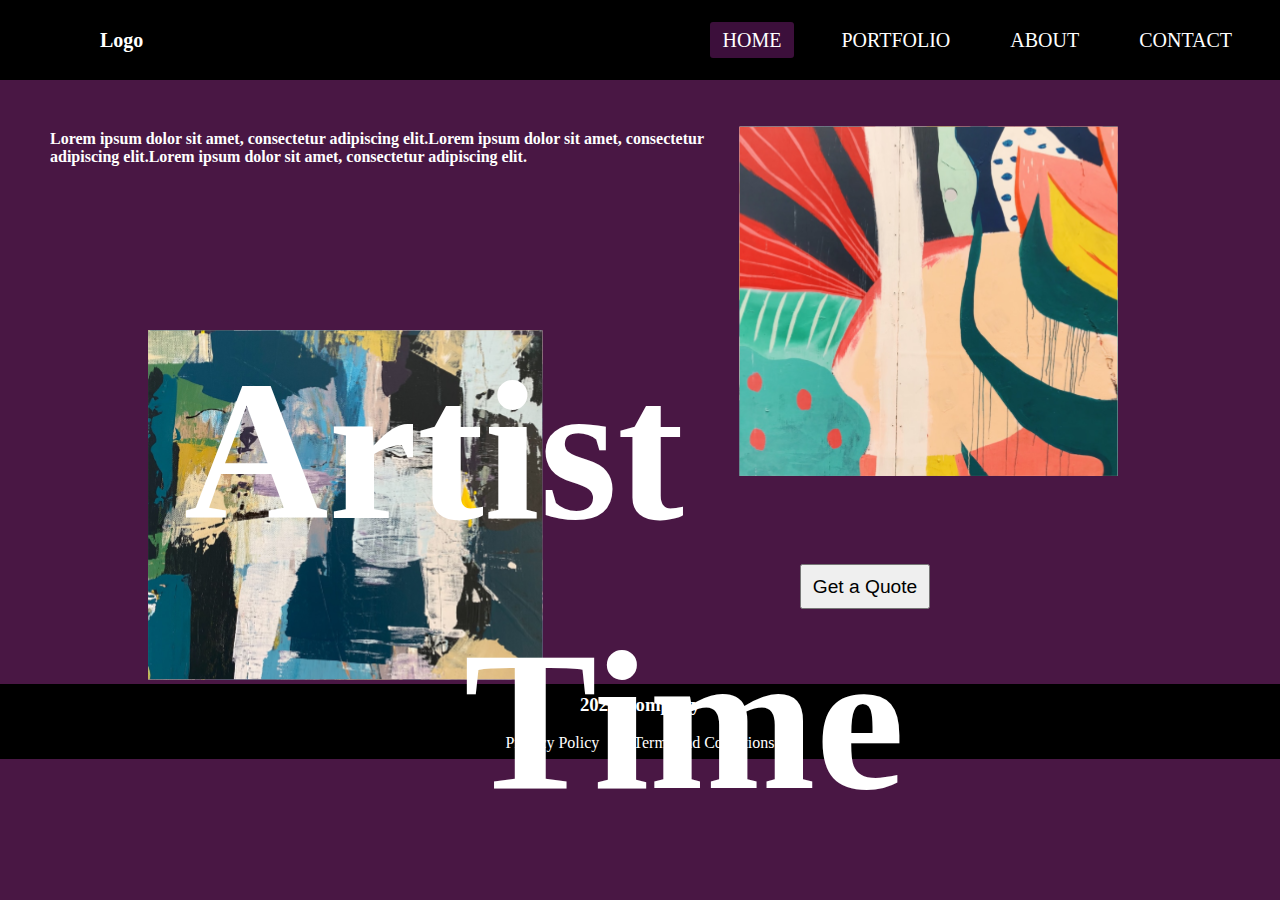
<file: index.html>
<!DOCTYPE html>
<html lang="en">
    <head>
        <meta charset="UTF-8">
        <title>Home</title>
        <link rel="stylesheet" href="style.css">
    </head>
    <body>
        <!--navbar-->
        <nav>
            <label class="logo">Logo</label>
            <ul>
                <li><a class="active" href="index.html">Home</a></li>
                <li><a href="portfolio.html">Portfolio</a></li>
                <li><a href="about.html">About</a></li>
                <li><a href="contact.html">Contact</a></li>
                
            </ul>
        </nav>
        <!--home-->
        <div>
        <div class="txtl">
            <h4>Lorem ipsum dolor sit amet, consectetur adipiscing elit.Lorem ipsum dolor sit amet, consectetur adipiscing elit.Lorem ipsum dolor sit amet, consectetur adipiscing elit.</h4>
        </div>
            <div class="j">
                <div class="artist">
                    <h1>Artist</h1>
                </div>
                <div class="time">
                    <h1>Time</h1>
                </div>
            </div>
            <div class="pic1"><img src="images/home1.svg" alt="home1" width="500" height="350"></div>
            <div class="pic2"><img src="images/home2.svg" alt="home2" width="500" height="350"></div>
            <button class="button">Get a Quote</button>
        </div>
        <!--footer-->
        <footer class="footerc">
            <h3>2022 Company</h3>
            <br>
            <ul>
                <li><a href="#privacy" style="color: white;">Privacy Policy </a></li>
                <li><a href="#terms" style="color: white;"> Terms and Conditions</a></li>
            </ul>
        </footer>

    </body>
</html>
</file>
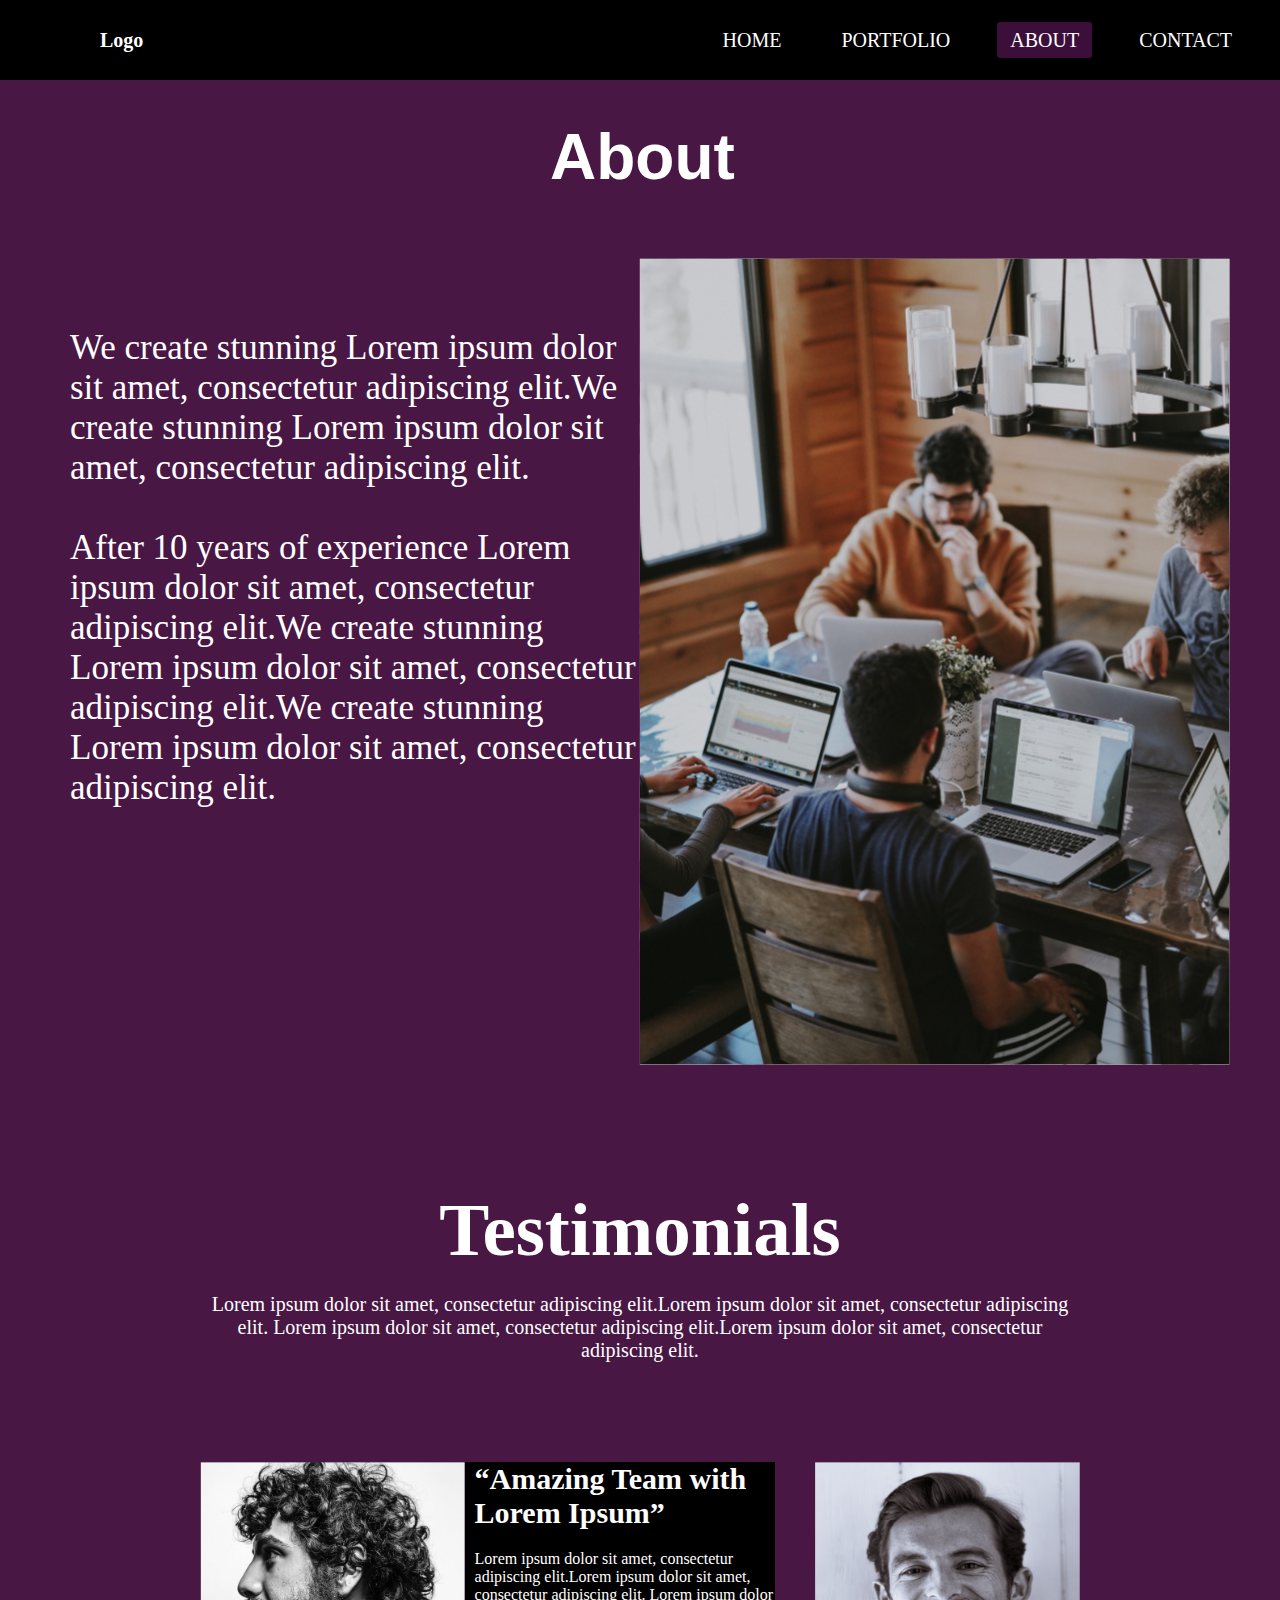
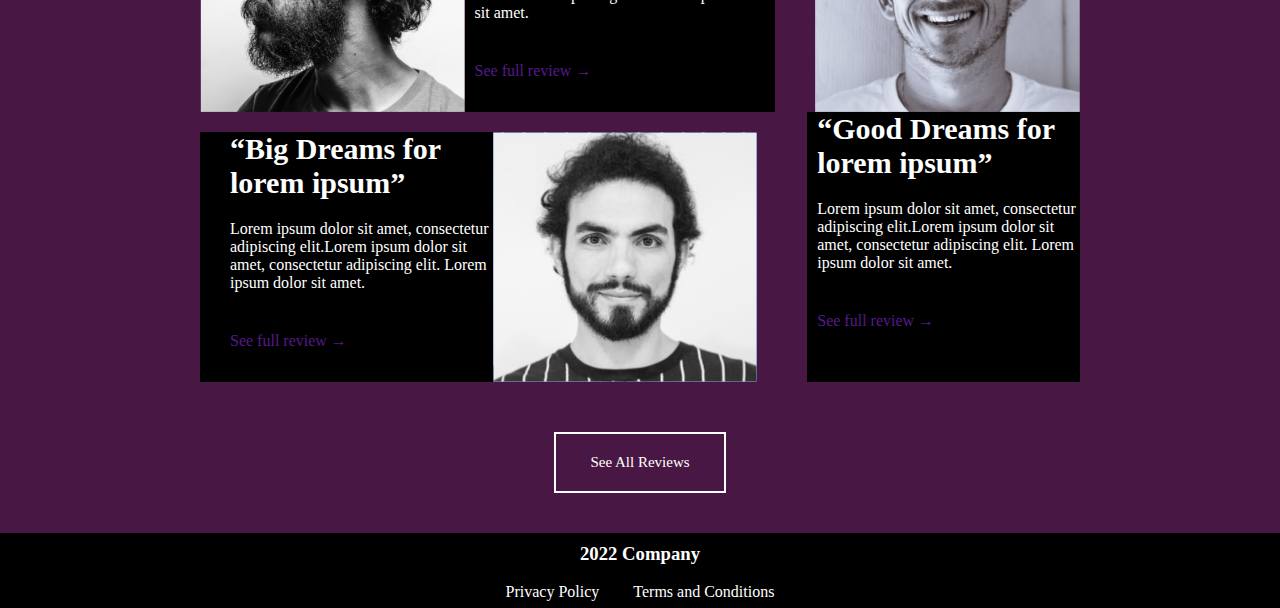
<file: about.html>
<!DOCTYPE html>
<html lang="en">
    <head>
        <meta charset="UTF-8">
        <title>About Us</title>
        <link rel="stylesheet" href="style.css">
    </head>
    <body>
        <!--navbar-->
        <nav>
            <label class="logo">Logo</label>
            <ul>
                <li><a href="index.html">Home</a></li>
                <li><a href="portfolio.html">Portfolio</a></li>
                <li><a class="active" href="about.html">About</a></li>
                <li><a href="contact.html">Contact</a></li>
                
            </ul>
        </nav>
        <!--home-->
        <div class="p">
            <h1>About</h1>
        </div>
        <div class="u">
            <div class="tt">
                <p>We create stunning Lorem ipsum dolor sit amet, consectetur adipiscing elit.We create stunning Lorem ipsum dolor sit amet, consectetur adipiscing elit.
                </p><br>
               <p> After 10 years of experience Lorem ipsum dolor sit amet, consectetur adipiscing elit.We create stunning Lorem ipsum dolor sit amet, consectetur adipiscing elit.We create stunning Lorem ipsum dolor sit amet, consectetur adipiscing elit.</p>
            </div>
            <div class="im">
                <img src="images/rectangle-7.svg " alt="about">
            </div>
        
        </div> 
        <br>
    
        <section class="test">
            <div class="mls">
                <h2>Testimonials</h2>
            </div>
            <div class="ts">
                <p>Lorem ipsum dolor sit amet, consectetur adipiscing elit.Lorem ipsum dolor sit amet, consectetur adipiscing <br> elit. Lorem ipsum dolor sit amet, consectetur adipiscing elit.Lorem ipsum dolor sit amet, consectetur <br> adipiscing elit.</p>
            </div>

        </section>
        <div class="flex-cont1">
            <img class="flexit flexit1"  src="images/rectangle-31.png" alt="first">
            <div class="g flexit flexit2">
                    <div class="typewidth">
                        <h1>“Amazing Team with Lorem Ipsum”</h1>
                        <p>Lorem ipsum dolor sit amet, consectetur adipiscing elit.Lorem ipsum dolor sit amet, consectetur adipiscing elit. Lorem ipsum dolor sit amet.</p>
                        <a href="">See full review →</a>
                    </div>
                    </div>
            <img class="flexit flexit3"  src="images/rectangle-28.png" alt="third">
        </div>
        <div class="flex-cont2">
                    <div class="g flex2it flexit4">
                        <h1>“Big Dreams for lorem ipsum”</h1>
                        <p>Lorem ipsum dolor sit amet, consectetur adipiscing elit.Lorem ipsum dolor sit amet, consectetur adipiscing elit. Lorem ipsum dolor sit amet.</p>
                        <a href="">See full review →</a>
                    </div>
                    <img class="flex2it flexit5" src="images/rectangle-26.svg" alt="second">
                    <div class="g flex2it flexit6">
                        <h1>“Good Dreams for lorem ipsum”</h1>
                                <p>Lorem ipsum dolor sit amet, consectetur adipiscing elit.Lorem ipsum dolor sit amet, consectetur adipiscing elit. Lorem ipsum dolor sit amet.</p>
                                <a href="">See full review →</a>
                        </div>
        </div>
            <a class="abutton" href="">See All Reviews</a>
        <!--footer-->
        <footer class="footerc">
            <h3>2022 Company</h3>
            <br>
            <ul>
                <li><a href="#privacy" style="color: white;">Privacy Policy </a></li>
                <li><a href="#terms" style="color: white;"> Terms and Conditions</a></li>
            </ul>
        </footer>

    </body>
</html>
</file>
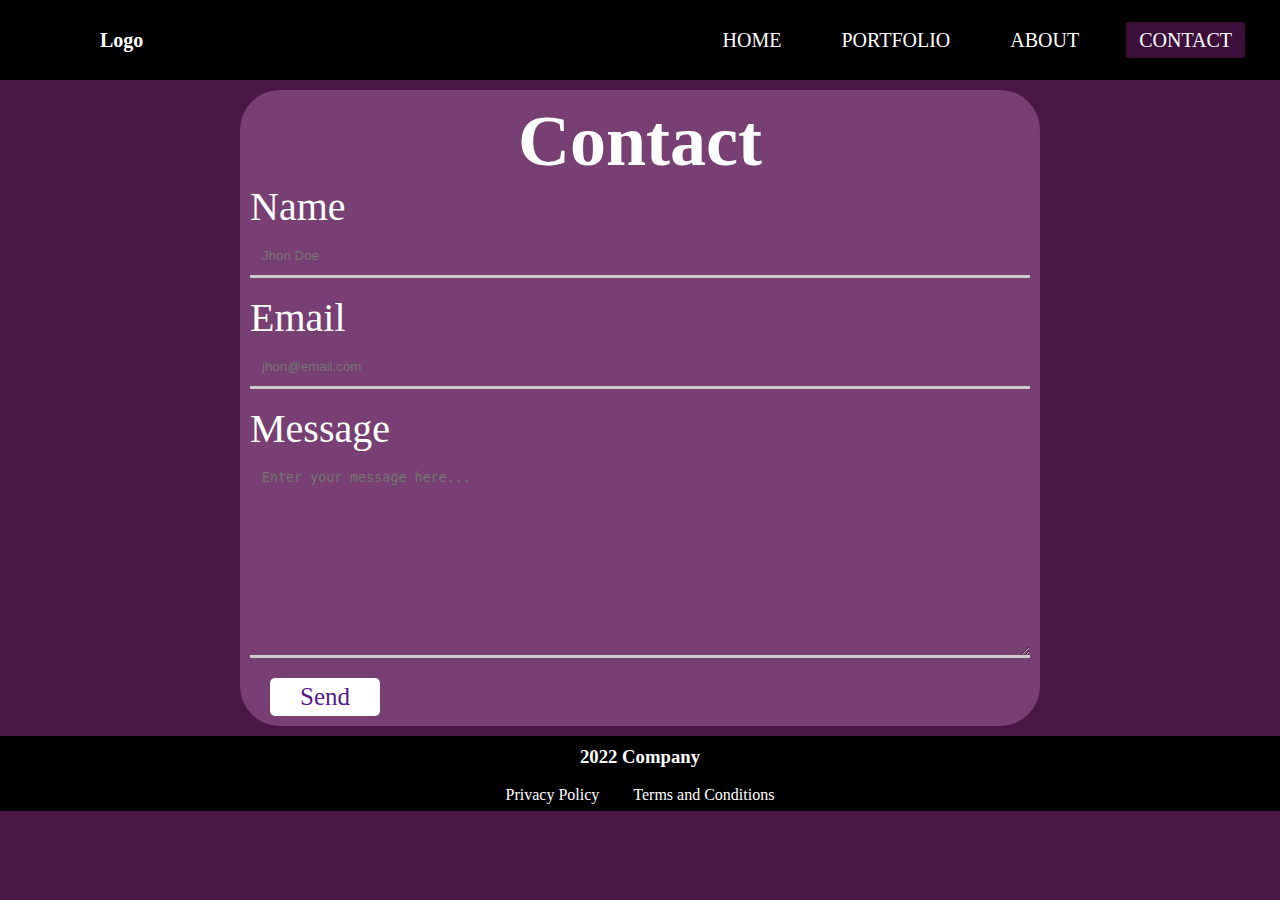
<file: contact.html>
<!DOCTYPE html>
<html lang="en">

<head>
    <meta charset="UTF-8">
    <title>Contact</title>
    <link rel="stylesheet" href="style.css">
</head>

<body>
    <!--navbar-->
    <nav>
        <label class="logo">Logo</label>
        <ul>
            <li><a href="index.html">Home</a></li>
            <li><a href="portfolio.html">Portfolio</a></li>
            <li><a href="about.html">About</a></li>
            <li><a class="active" href="contact.html">Contact</a></li>

        </ul>
    </nav>
    <!--home-->
    <section>

        <div class="opa">
            <div class="contact">
                <div class="co">
                    <h2>Contact</h2>
                </div>


                <form>
                    <label for="name" class="nn">Name</label>
                    <input type="text" id="name" name="name" placeholder="Jhon Doe">
                    <label for="lname" class="nn">Email</label>
                    <input type="text" id="lname" name="lastname" placeholder="jhon@email.com">
                    <label for="subject" class="nn">Message</label>
                    <textarea id="subject" name="subject" placeholder="Enter your message here..." style="height:200px"></textarea>
                    
                </form>
                <a href="" class="bt">Send</a>
            </div>
        </div>
    </section>
    <!--footer-->
    <footer class="footerc">
        <h3>2022 Company</h3>
        <br>
        <ul>
           
            <li><a href="#privacy" style="color: white;">Privacy Policy </a></li>
            
            <li><a href="#terms" style="color: white;"> Terms and Conditions</a></li>
        </ul>
    </footer>

</body>

</html>
</file>
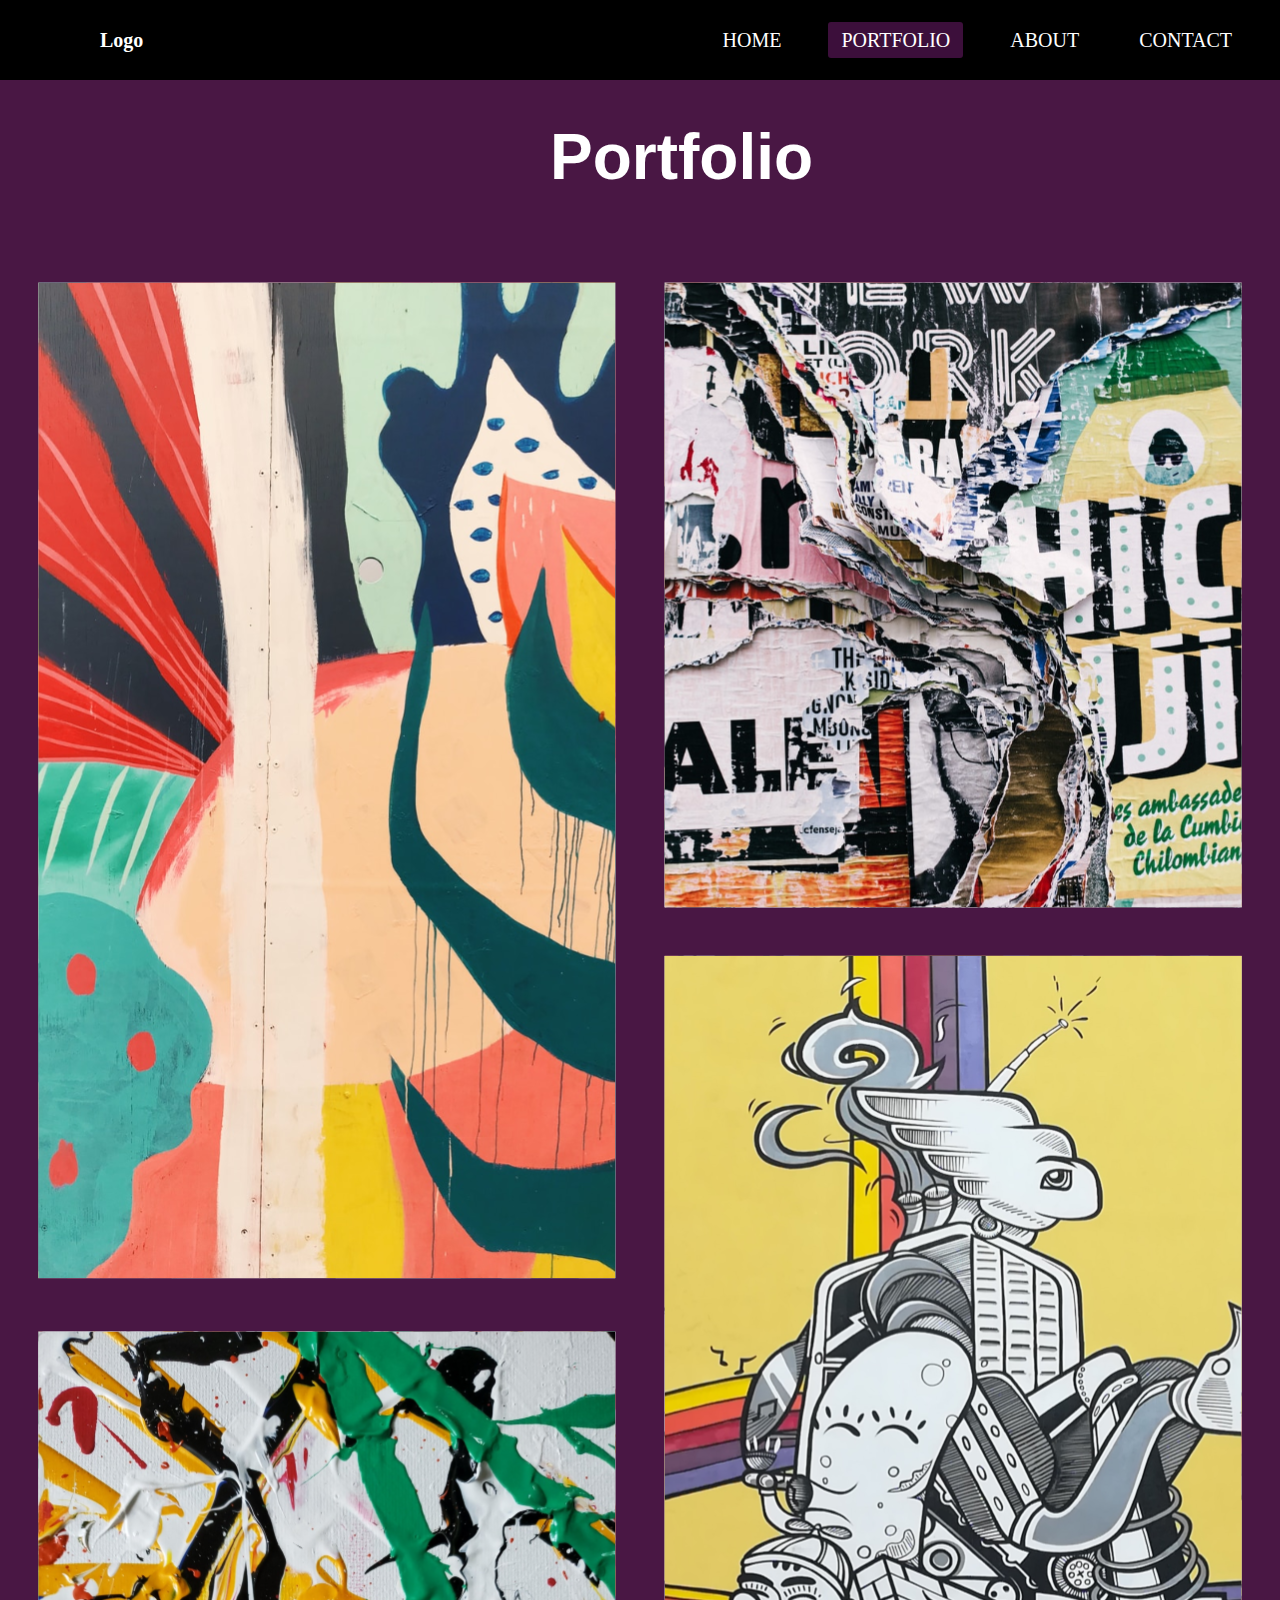
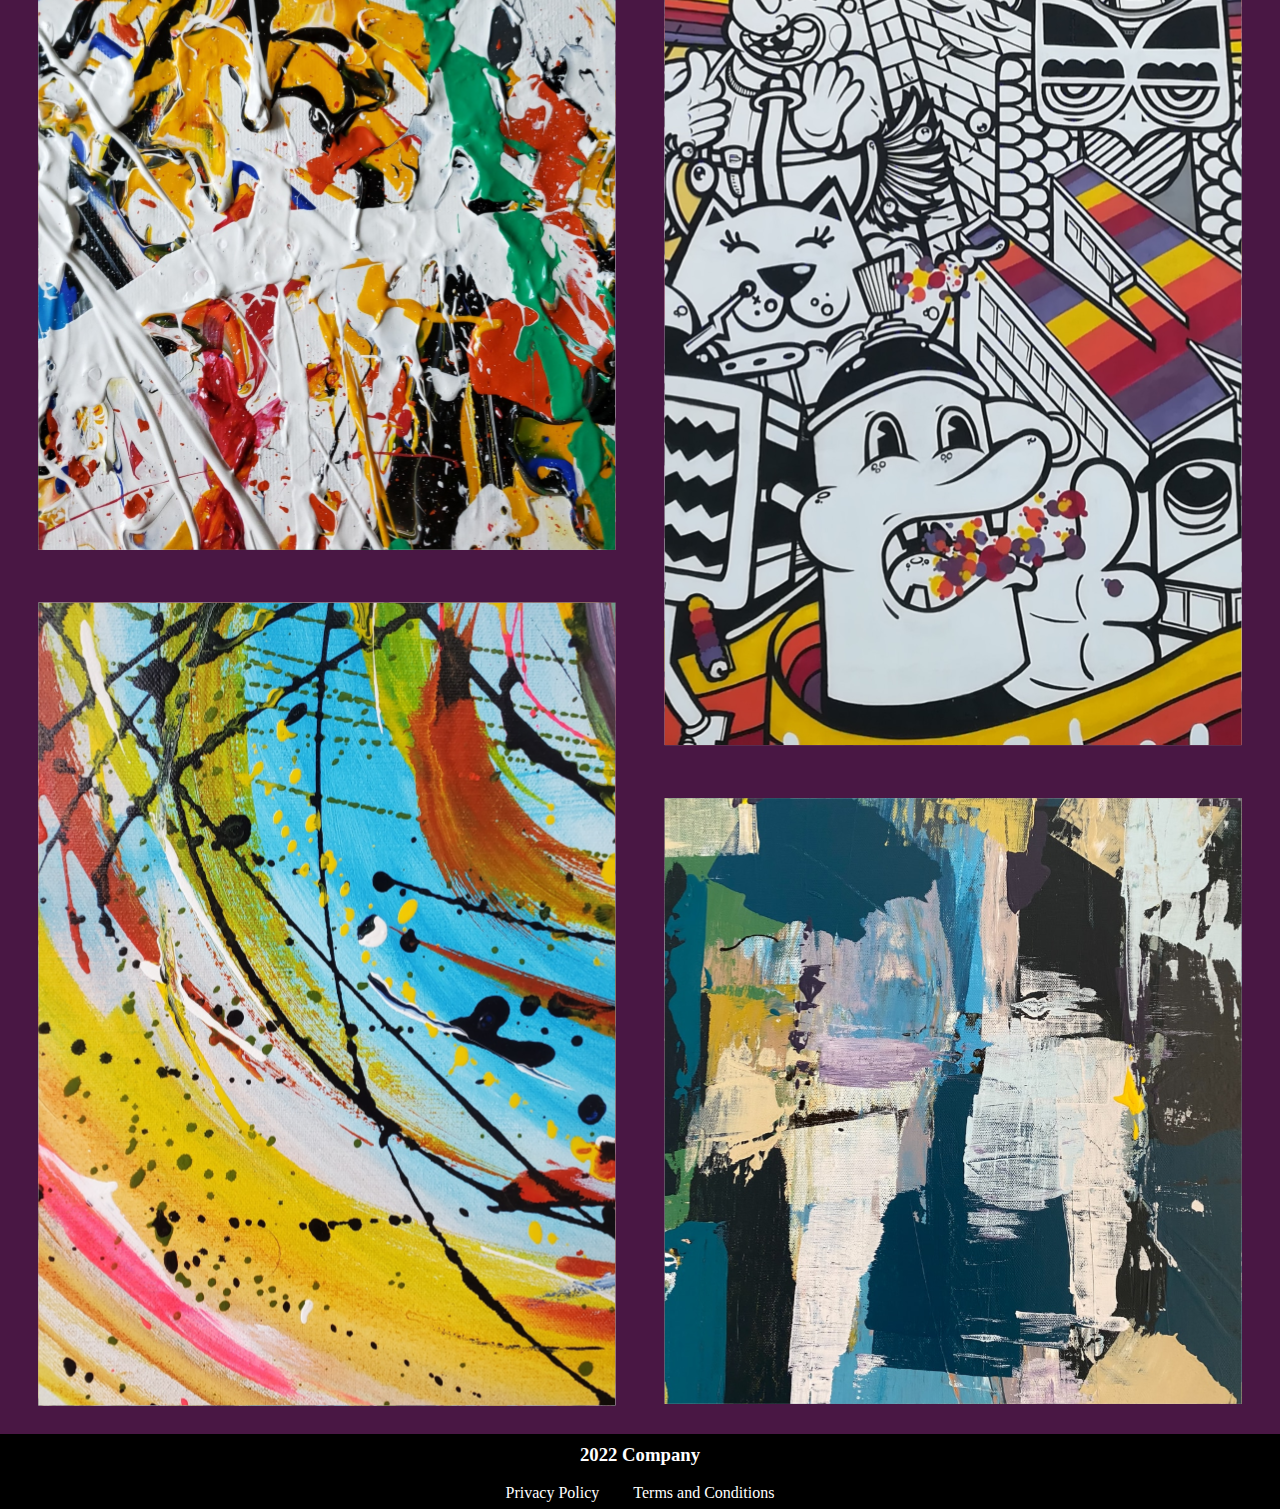
<file: portfolio.html>
<!DOCTYPE html>
<html lang="en">
    <head>
        <meta charset="UTF-8">
        <title>Portfolio</title>
        <link rel="stylesheet" href="style.css">
    </head>
    <body>
        <!--navbar-->
        <nav>
            <label class="logo">Logo</label>
            <ul>
                <li><a  href="index.html">Home</a></li>
                <li><a class="active" href="portfolio.html">Portfolio</a></li>
                <li><a href="about.html">About</a></li>
                <li><a href="contact.html">Contact</a></li>
                
            </ul>
        </nav>
        <!--portfolio-->
        <section>
            <div class="p"><h1 >Portfolio</h1></div>
            <div class="folio">
                <div class="por">
                    <div class="p1"><img src="images/rectangle-1.svg" alt="art1"></div>
                </div>
                <div class="por">
                    <div class="p2"><img src="images/rectangle-2.svg" alt="art2"></div>

                </div>
                <div class="por">
                    <div class="p3"><img src="images/rectangle-4.svg" alt="art3"></div>

                </div>
                <div class="por">
                    <div class="p4"><img src="images/rectangle-3.svg" alt="art4"></div>

                </div>
                <div class="por">
                    <div class="p5"><img src="images/rectangle-5.svg" alt="art5"></div>

                </div>
                <div class="por">
                    <div class="p6"><img src="images/rectangle-6.svg" alt="art6"></div>

                </div>

        </div>
        </section>
        <!--footer-->
        <footer class="footerc">
            <h3>2022 Company</h3>
            <br>
            <ul>
                <li><a href="#privacy" style="color: white;">Privacy Policy </a></li>
                
                <li><a href="#terms" style="color: white;"> Terms and Conditions</a></li>
            </ul>
        </footer>

    </body>
</html>
</file>
<file: style.css>
*{
    padding: 0;
    margin: 0;
    text-decoration: none;
    list-style: none;
}
body{
    font-family: Inter;
    background-color: rgb(73,23,68);
}
nav{
    background: #000;
    height: 80px;
    width:100%;
}
label.logo{
    color:white;
    font-size: 20px;
    line-height: 80px;
    padding: 0 100px;
    font-weight: 700;
}
nav ul{
    float: right;
    margin-right: 20px
}
nav ul li{
    display: inline-block;
    line-height: 80px;
    margin: 0 15px;
}
nav ul li a{
    color: white;
    font-size: 20px;
    padding: 7px 13px;
    border-radius: 3px;
    text-transform: uppercase;
}
a.active,a:hover{
    background: rgb(60, 15, 59);
    transition: .5s;
}
.txtl{
    color: white;
    position: relative;
    top: 50px;
    left: 50px;
    overflow: hidden;
}
.j{
    color: white;
    font-size: 100px;
    right: 50px;
}
.artist{
    position: absolute;
    top: 50%;
    left: 30%;
    transform: translate(-40%, -50%);

}
.time{
    position: absolute;
    top: 80%;
    left: 50%;
    transform: translate(-40%, -50%);
    
}
.pic1{
   /*position: relative;
    top: 90px;
    right: -700px;*/
    margin-left: 650px;
    margin-top: 10px;
    
}
.pic2{
    margin-left:120px;
    margin-top: -150px;
}
.button{
    margin-left: 800px;
    margin-top:-120px;
    position: absolute;
    height: 45px;
    width: 130px;
    font-size: larger;
}
.p{
    color: white;
    font-size: 200%;
    padding-left: 550px;
    padding-top: 40px;
    font-family: 'Franklin Gothic Medium', 'Arial Narrow', Arial, sans-serif;
    margin-bottom: 5%;
}

.p4{
    margin-top : -65%;
}
.p5{
    margin-top : -34%;
}
.folio{
    flex-wrap: wrap;
    display: flex;
    justify-content: center;

}
.por{
    padding: 1.5rem;
}
.co{
    color: white;
    font-size: 300%;
    display: flex;
    justify-content: center;
    width: 100%;

}
.nn{
    color: white;
    font-size: 40px;
}
.contact{
    margin: 10px 15rem;
    border-radius: 40px;
    padding: 10px;
    background-color: rgb(119, 63, 114);
}

input[type=text],textarea {
    width: 100%;
    padding: 12px;
    border: none;
    border-bottom: 3px solid #ccc;
    border-radius: 1px;
    box-sizing: border-box;
    margin-top: 6px;
    margin-bottom: 16px;
    resize: vertical;
    background: none;
  }
  .bt{
    background-color: white;
    display: flex;
    width: 50px;
    margin-left: 20px;
    padding: 5px 30px;
    border-radius: 5px;
    font-size: 25px;
  }
  .u{
    display: flex;
    justify-content: center;
  }
  .tt{
    color: white;
    font-size: 35px;
    padding: 70px 0 0 70px;
    font-family:Georgia, 'Times New Roman', Times, serif;
    float: left;
  }
  .im{
    padding-right:50px
  }
  .test{
    color: white;
    text-align: center;
    padding-left: 70px;
    padding-right: 70px;
    margin-top: 100px;
  }
  .ts{
    margin-top: 20px;
    font-size: 20px;
  }
  .g{
    color: white;
    padding-left: 10px;
  }
  .g h1{
    font-size: 30px;
  }
  .g p{
    padding: 20px 0 40px 0;
    font-size: medium;
  }

.mls{
    font-size: 50px;
}
.flex-cont1{
    display: flex;
    margin-left: 200px;
    margin-right: 200px;
    margin-top: 100px;

}

.flex-cont2{
    display: flex;
    margin-left: 200px;
    margin-right: 200px;
    margin-bottom: 50px;
}
.flexit1{
    height:250px ;
}
.flexit3{
    height:250px;
}
.flexit4{
    background-color: rgb(0, 0, 0);
}
.flexit6{
    background-color: rgb(0, 0, 0);
    margin-left: 50px;
}
.flexit2{
    background-color: rgb(0, 0, 0);
    margin-right: 40px;
}
 .flexit4{
    margin-top: 20px;
    padding-left: 30px;
    
 }
 .flexit5{
    margin-top: 20px;
    height:250px;
 }

.abutton{
    font-size: 15px;
    background-color: transparent;
    color: white;
    width: 10%;
    padding: 20px;
    display: flex;
    justify-content: center;
    border:2px solid; 
    margin: auto;
    margin-bottom: 40px;
 }

footer{
    background-color: #000000;
    width: 100%;
    height: 45px;
   
}
.footer h1 {
    margin: 0; 
    color: white;
}
.footerc{
    color: white;
    width: 100%;
    padding: 10px 0px 20px;
    text-align: center;
    
    
}
footer li {
    display: inline;
    margin: 0px 15px;
    float: center;
}
</file>
